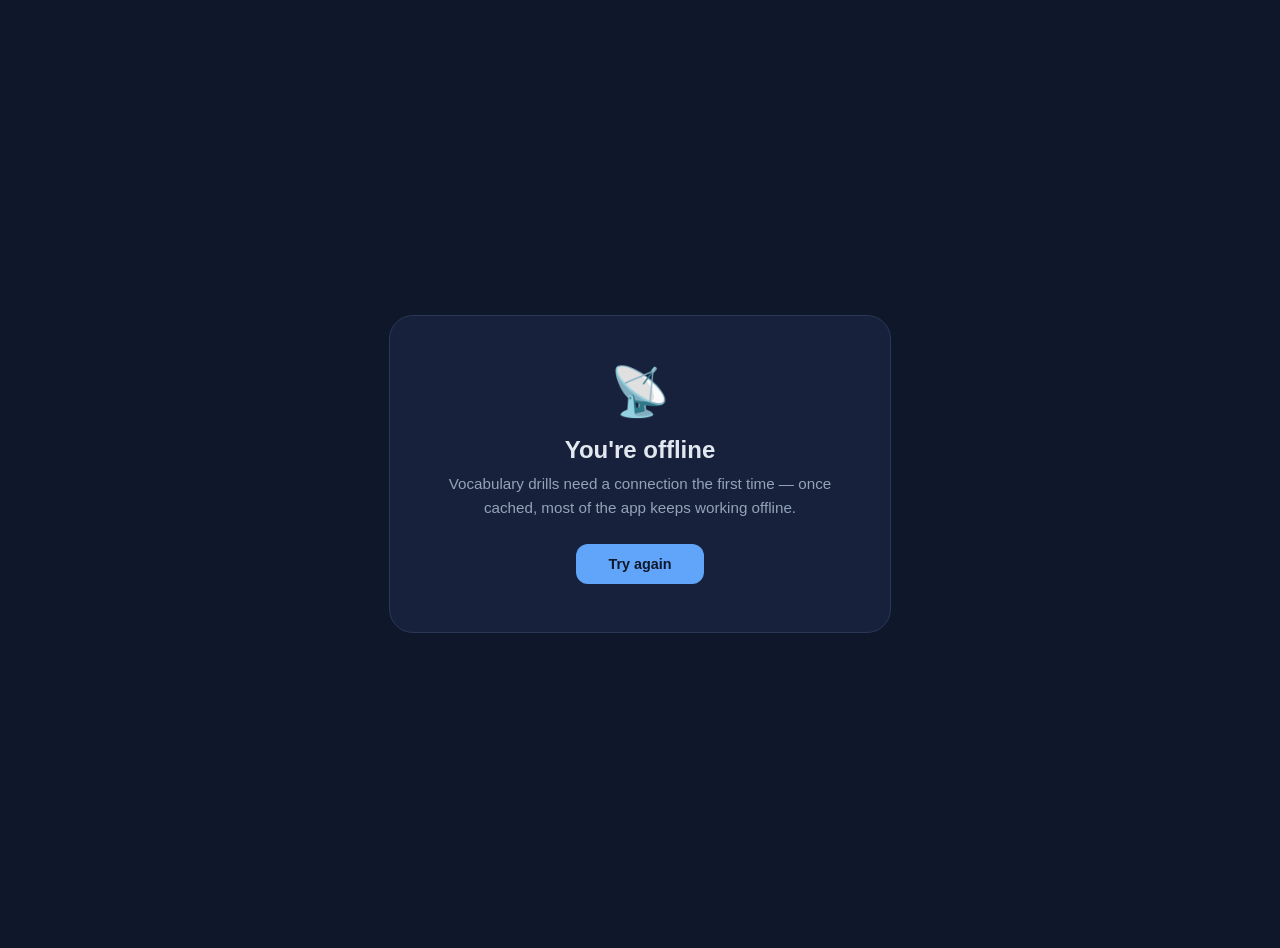
<file: offline.html>
<!doctype html>
<html lang="en">
<head>
<meta charset="utf-8">
<meta name="viewport" content="width=device-width, initial-scale=1">
<title>Offline — Українська</title>
<style>
  body { font-family: -apple-system, BlinkMacSystemFont, 'Segoe UI', sans-serif;
         background: #0f172a; color: #e2e8f0; display: flex; align-items: center; justify-content: center;
         min-height: 100vh; margin: 0; padding: 1.5rem; }
  .card { background: #17213b; border: 1px solid #2a3757; border-radius: 1.5rem; padding: 3rem 2.5rem;
          max-width: 420px; width: 100%; text-align: center; }
  .icon { font-size: 3rem; margin-bottom: 1rem; }
  h1 { font-size: 1.5rem; font-weight: 700; margin: 0 0 .5rem; }
  p { color: #94a3b8; font-size: .95rem; line-height: 1.6; margin: 0 0 1.5rem; }
  a { display: inline-block; background: #60a5fa; color: #0f172a; font-weight: 700;
      padding: .75rem 2rem; border-radius: .75rem; text-decoration: none; font-size: .9rem; }
</style>
</head>
<body>
  <div class="card">
    <div class="icon">📡</div>
    <h1>You're offline</h1>
    <p>Vocabulary drills need a connection the first time — once cached, most of the app keeps working offline.</p>
    <a href="/apps/ukrainian/index.html">Try again</a>
  </div>
</body>
</html>
</file>
